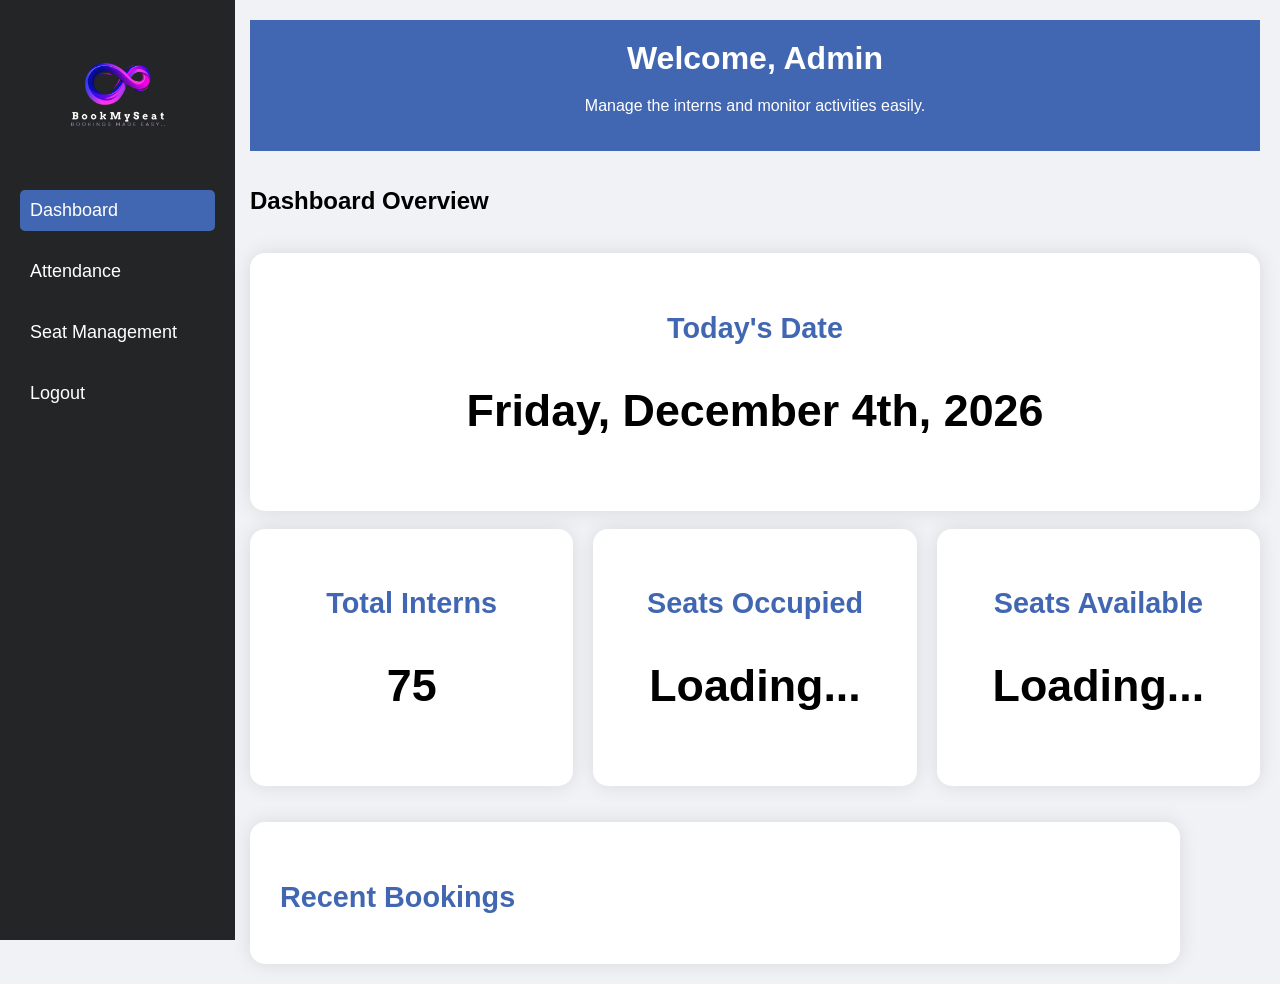
<file: admin-dashboard.html>
<!DOCTYPE html>
<html lang="en">
<head>
    <meta charset="UTF-8">
    <meta name="viewport" content="width=device-width, initial-scale=1.0">
    <title>Admin Dashboard</title>
    <link rel="stylesheet" href="styles.admin-dashboard.css">
    <script src="scripts.admin-dashboard.js" defer></script>
</head>
<body>
    <div class="sidebar">
        <img src="BookMySeat-removebg-preview.png" alt="Logo" class="logo">
        <ul>
            <li><a href="admin-dashboard.html" class="active">Dashboard</a></li>
            <li><a href="attendance.html">Attendance</a></li>
            <li><a href="seat-management.html">Seat Management</a></li>
            <li><a href="#" id="logout-link">Logout</a></li>
        </ul>
    </div>

    <div class="main-content">
        <header>
            <h1>Welcome, Admin</h1>
            <p>Manage the interns and monitor activities easily.</p>
        </header><br><br>

        <section id="dashboard" class="dashboard-section">
            <h2>Dashboard Overview</h2><br>

            <div class="date-container">
                <div class="card" id="date-card">
                    <h3>Today's Date</h3>
                    <p id="todayDate">Loading...</p>
                </div>
            </div>
            <br>
    
            <!-- Other cards in a row below the date card -->
            <div class="grid-container">
                <div class="card">
                    <h3>Total Interns</h3>
                    <p id="totalInterns">75</p>
                </div>
                <div class="card">
                    <h3>Seats Occupied</h3>
                    <p id="seatsOccupied">Loading...</p>
                </div>
                <div class="card">
                    <h3>Seats Available</h3>
                    <p id="seatsAvailable">Loading...</p>
                </div>
            </div>
            
            <br><br>
            
            <!-- Recent bookings card now has its own row -->
            <div class="recent-bookings-card">
                <h3>Recent Bookings</h3>
                <ul id="recentBookings">
                    <!-- Recent bookings will be dynamically inserted here -->
                </ul>
            </div>            
            </div>
        </section>
    </div>
</body>
</html>
</file>
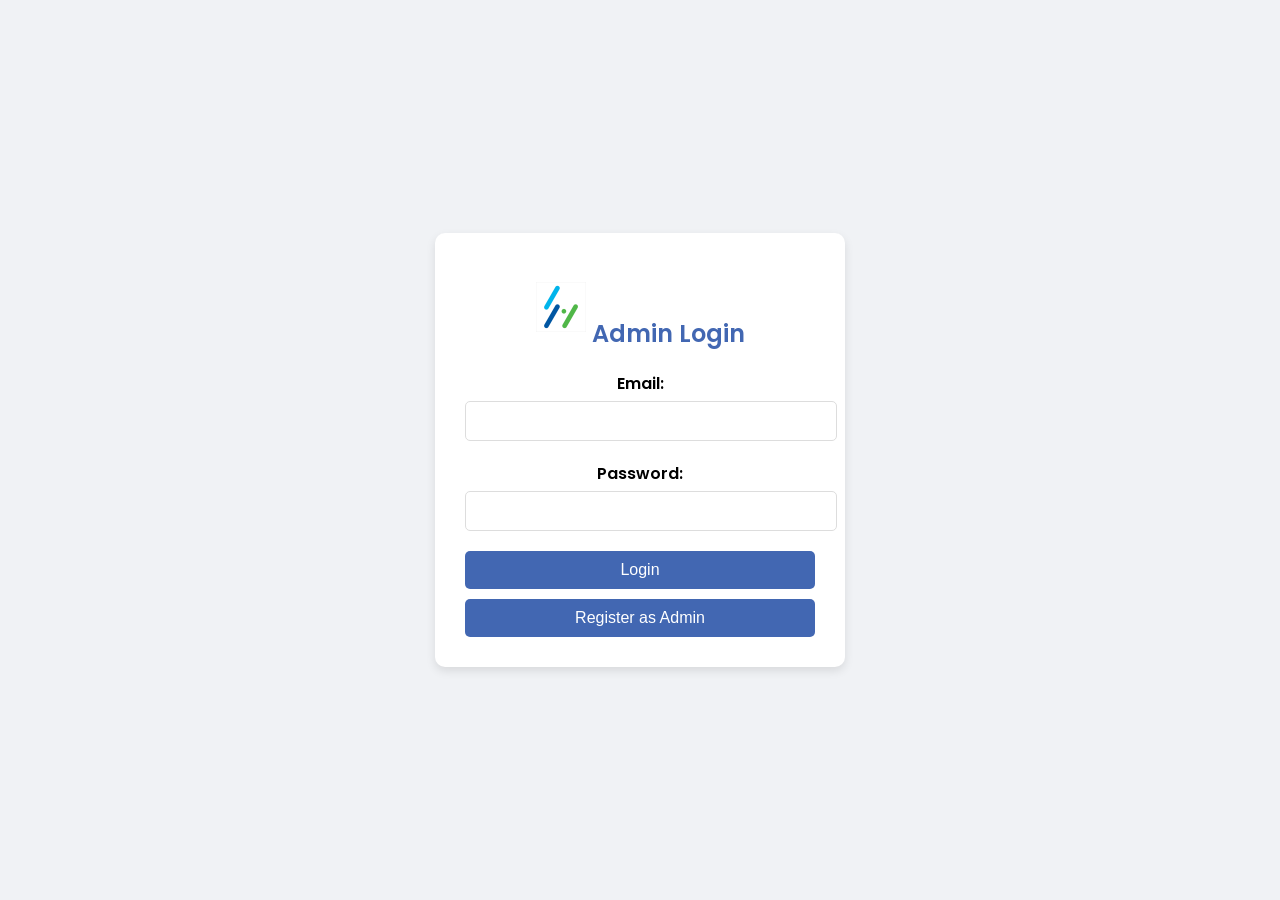
<file: admin-login.html>
<!DOCTYPE html>
<html lang="en">
<head>
  <meta charset="UTF-8">
  <meta name="viewport" content="width=device-width, initial-scale=1.0">
  <title>Admin Login</title>
  <link href="https://fonts.googleapis.com/css2?family=Poppins:wght@400;600&display=swap" rel="stylesheet">  
  <link rel="stylesheet" href="styles.admin-login.css">
</head>
<body>
  <div class="auth-container">
    <h2>
      <img src="logo.png" alt="Logo" class="topic-logo"> 
      Admin Login
    </h2>

    <form onsubmit="login(event)">
      <label for="email">Email:</label>
      <input type="email" id="email" name="email" required>

      <label for="password">Password:</label>
      <input type="password" id="password" name="password" required>

      <button type="submit">Login</button>
    </form>

    <div class="register-button">
      <button type="button" onclick="window.location.href='admin-signup.html'">Register as Admin</button>
    </div>
  </div>
</body>
</html>
</file>
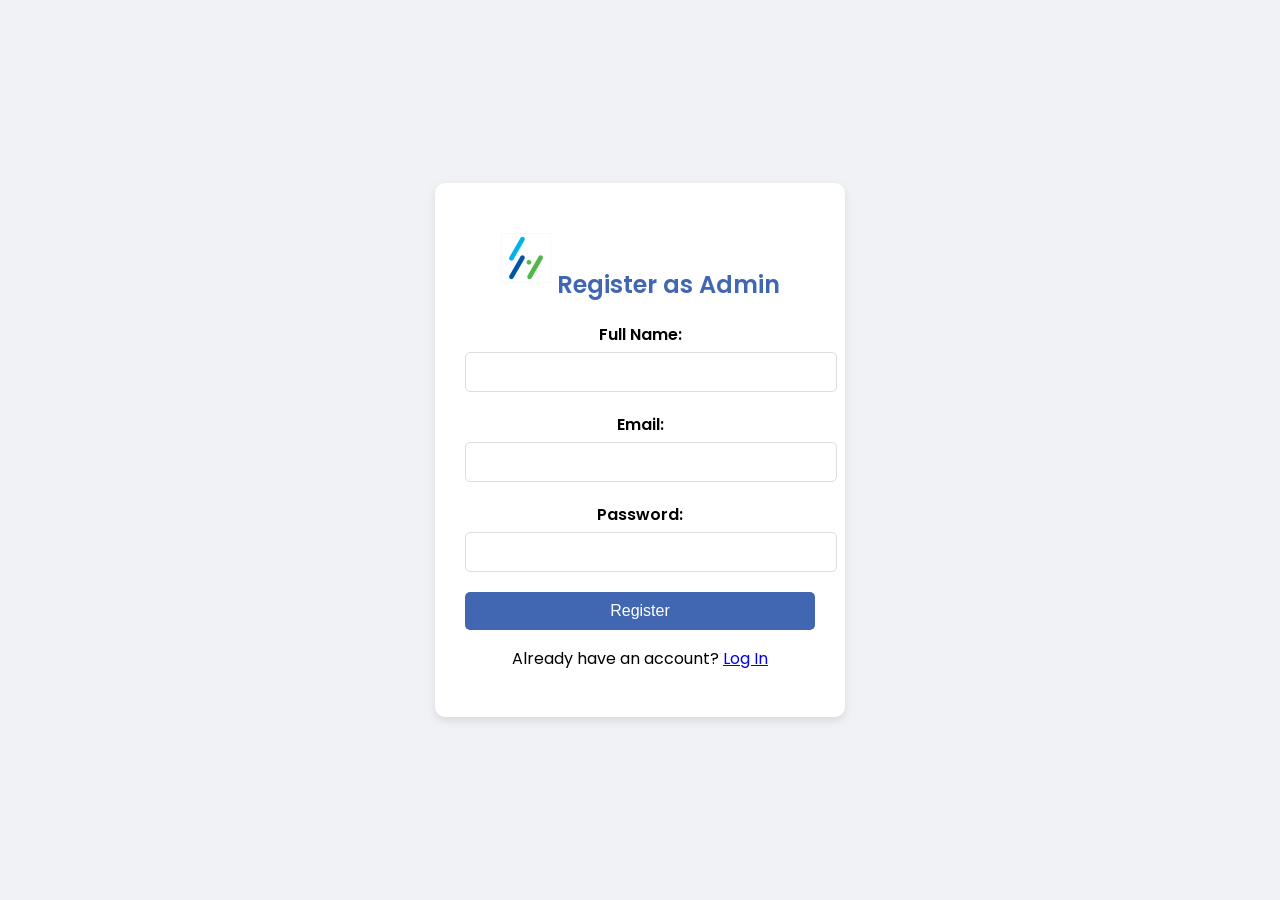
<file: admin-signup.html>
<!DOCTYPE html>
<html lang="en">
<head>
  <meta charset="UTF-8">
  <meta name="viewport" content="width=device-width, initial-scale=1.0">
  <title>Admin Signup</title>
  <link href="https://fonts.googleapis.com/css2?family=Poppins:wght@400;600&display=swap" rel="stylesheet">  
  <link rel="stylesheet" href="styles.admin-signup.css">
</head>
<body>
  <div class="auth-container">
    <h2>
        <img src="logo.png" alt="Logo" class="topic-logo"> 
        Register as Admin</h2>

    <form action="admin-login.html" method="POST">
      <label for="name">Full Name:</label>
      <input type="text" id="name" name="name" required>

      <label for="email">Email:</label>
      <input type="email" id="email" name="email" required>

      <label for="password">Password:</label>
      <input type="password" id="password" name="password" required>

      <button type="submit">Register</button>
    </form>
    <p>Already have an account? <a href="admin-login.html">Log In</a></p>
  </div>
</body>
</html>
</file>
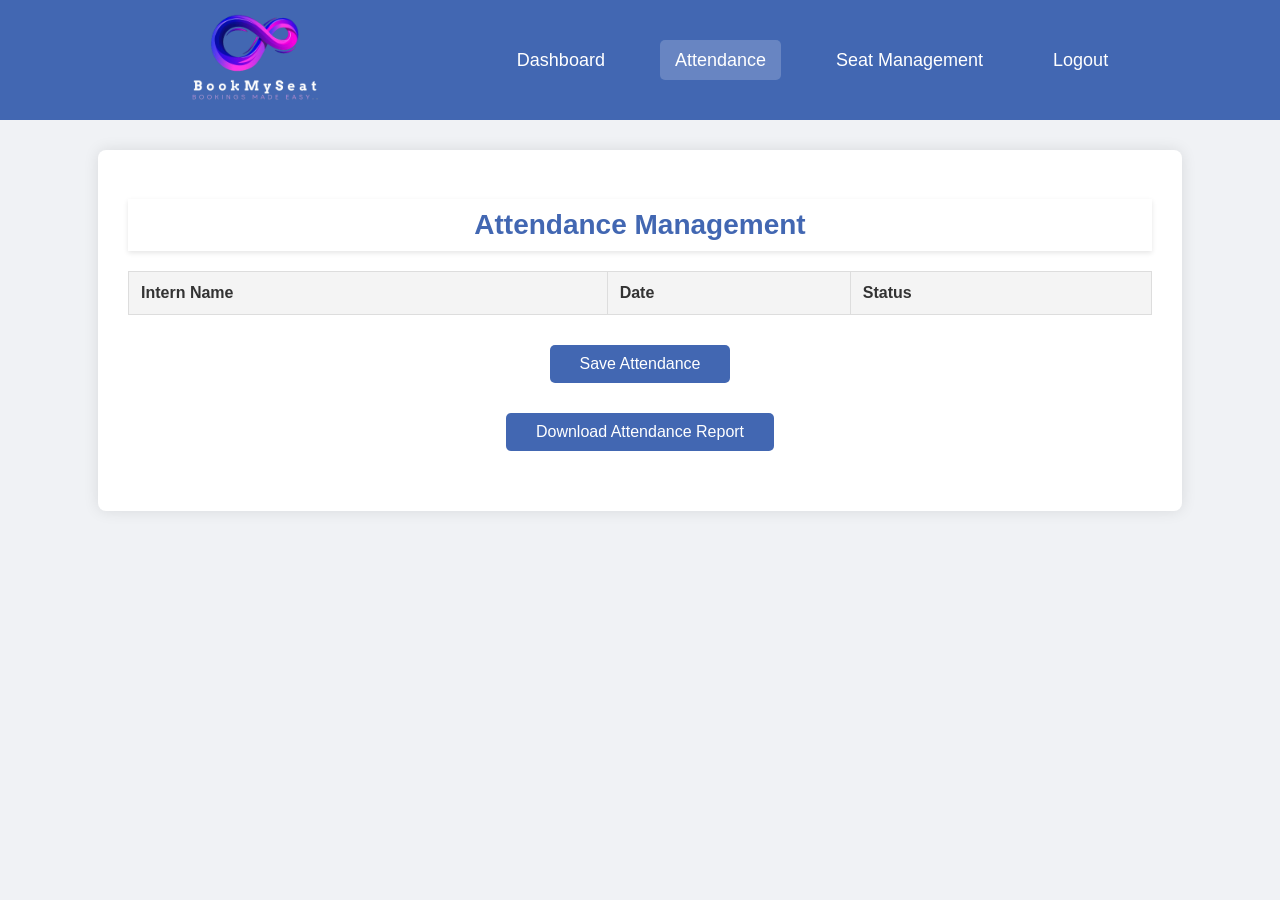
<file: attendance.html>
<!DOCTYPE html>
<html lang="en">
<head>
    <meta charset="UTF-8">
    <meta name="viewport" content="width=device-width, initial-scale=1.0">
    <title>Attendance Management</title>
    <link rel="stylesheet" href="styles.attendance.css">   
</head>
<body>
    <header>
        <div class="logo">
            <img src="BookMySeat-removebg-preview.png" alt="Logo">
        </div>
        <nav>
            <ul>
                <li><a href="admin-dashboard.html">Dashboard</a></li>
                <li><a href="attendance.html" class="active">Attendance</a></li>
                <li><a href="seat-management.html">Seat Management</a></li>
                <li><a href="#" id="logout-link">Logout</a></li>
            </ul>
        </nav>
    </header>

    <div class="attendance-container">
        <h1>Attendance Management</h1>

        <table id="attendanceTable">
            <thead>
                <tr>
                    <th>Intern Name</th>
                    <th>Date</th>
                    <th>Status</th>
                </tr>
            </thead>
            <tbody>
                <!-- Data will be dynamically loaded here -->
            </tbody>
        </table>

        <button id="saveAttendance">Save Attendance</button>
        <button id="downloadAttendance">Download Attendance Report</button>
    </div>

    <script src="scripts.attendance.js" defer></script>
</body>
</html>
</file>
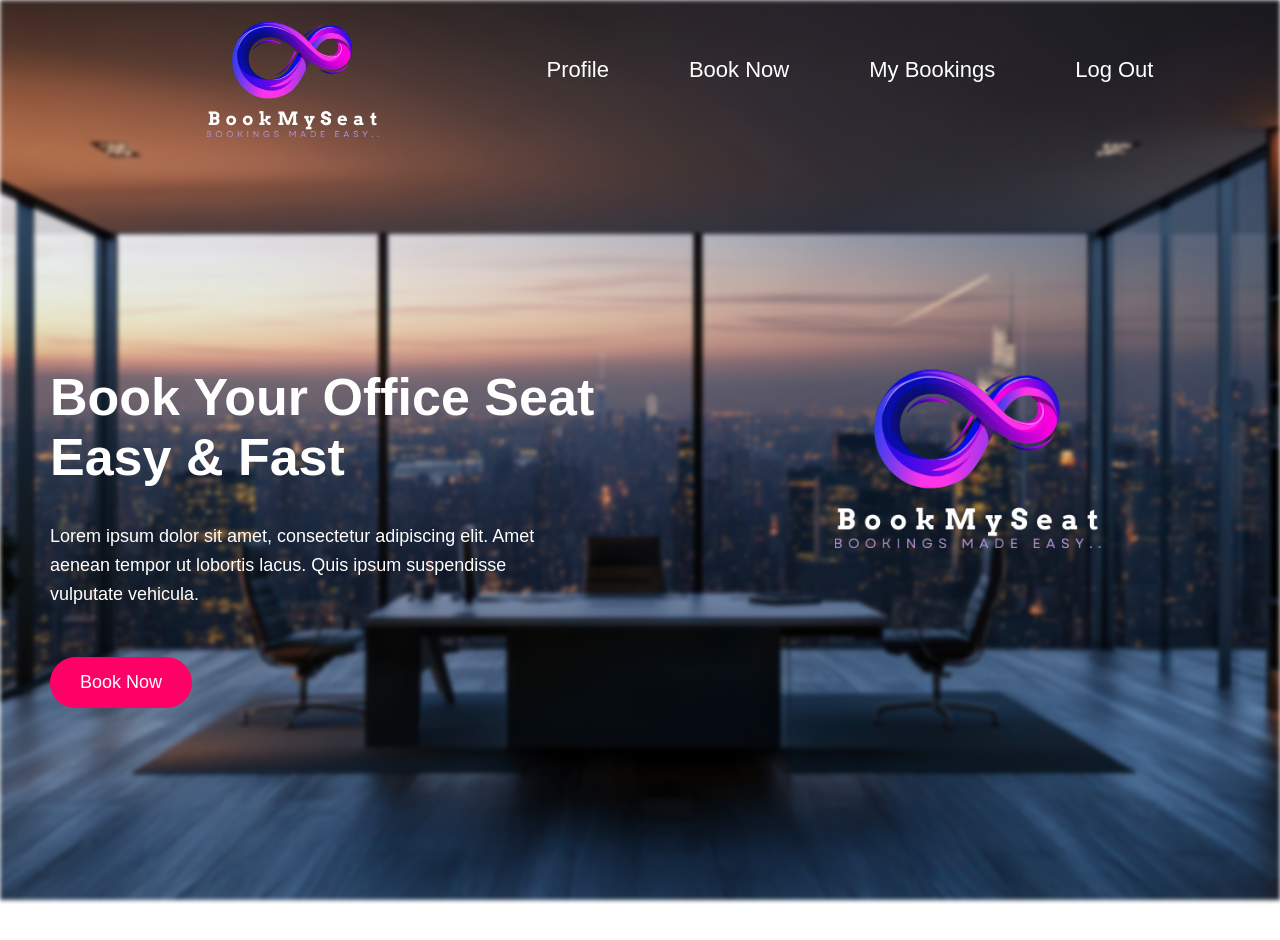
<file: landingPage.html>
<!DOCTYPE html>
<html lang="en">
<head>
    <meta charset="UTF-8">
    <meta name="viewport" content="width=device-width, initial-scale=1.0">
    <title>BookMySeat - Landing Page</title>
    <link rel="stylesheet" href="landingPage.css">
</head>
<body>
    <header>
        <div class="logo">
            <img src="BookMySeat-removebg-preview.png" alt="BookMySeat Logo">
        </div>
        <nav>
            <ul>
                <li><a href="profile.html">Profile</a></li> <!-- Link to Profile Page -->
                <li><a href="index.html">Book Now</a></li> <!-- Link to Bookings Page -->
                <li><a href="mybookings.html">My Bookings</a></li> <!-- Link to My Bookings Page -->
                <li><a href="#" id="logout-btn">Log Out</a></li> <!-- Log Out with redirect -->
            </ul>
        </nav>
    </header>

    <div class="main-content">
        <div class="left-content">
            <h1>Book Your Office Seat<br><span>Easy & Fast</span></h1>
            <p>Lorem ipsum dolor sit amet, consectetur adipiscing elit. Amet aenean tempor ut lobortis lacus. Quis ipsum suspendisse vulputate vehicula.</p>
            <button class="cta-button" id="book-now-btn">Book Now</button> <!-- Book Now button -->
        </div>
        <div class="right-content">
            <img src="BookMySeat-removebg-preview.png" alt="BookMySeat Logo">
        </div>
    </div>

    <script src="landingPage.js"></script> <!-- JS Script for the functionality -->
</body>
</html>
</file>
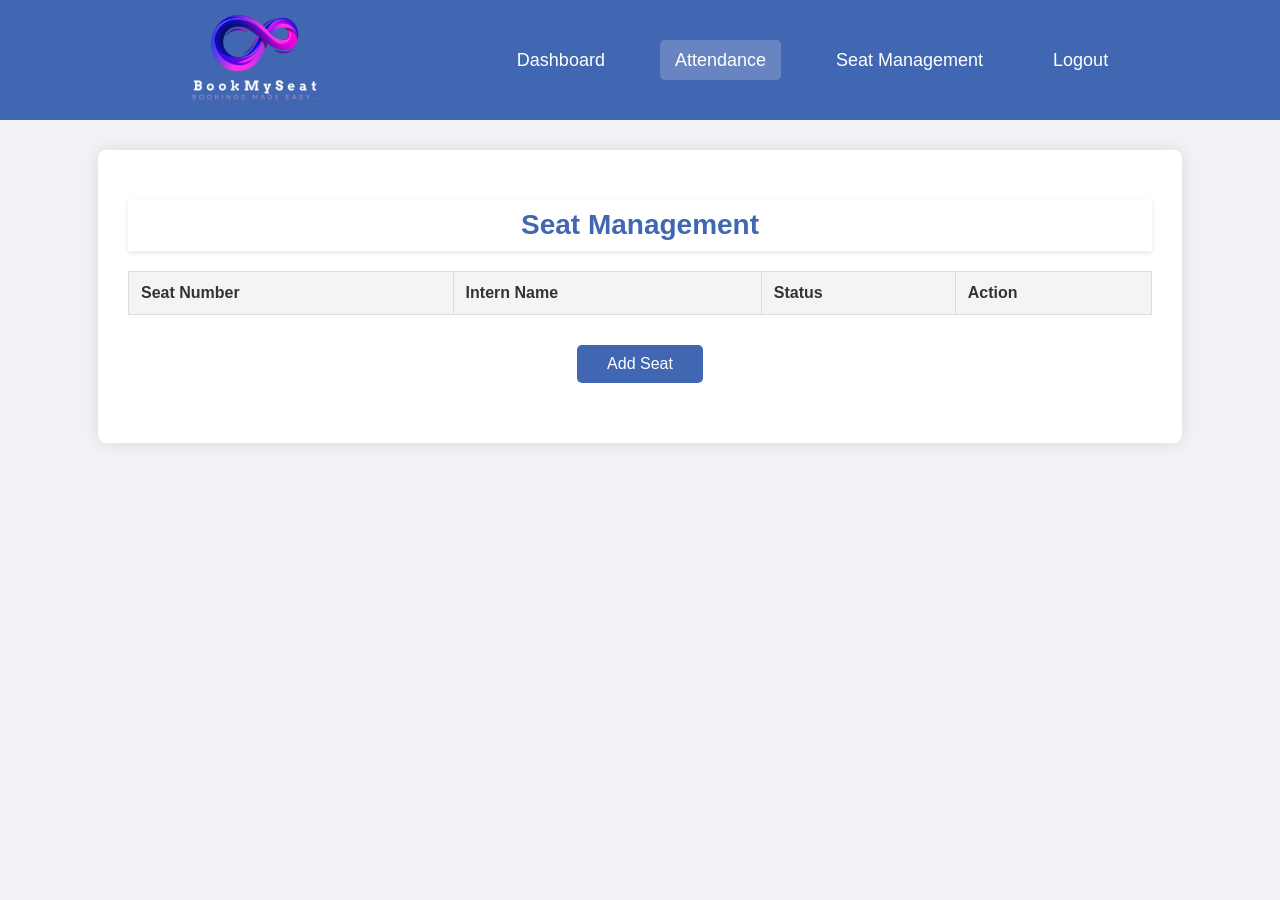
<file: seat-management.html>
<!DOCTYPE html>
<html lang="en">
<head>
    <meta charset="UTF-8">
    <meta name="viewport" content="width=device-width, initial-scale=1.0">
    <title>Seat Management</title>
    <link rel="stylesheet" href="styles.seat-management.css">
    <script src="scripts.seat-management.js" defer></script>
</head>
<body>
    <header>
        <div class="logo">
            <img src="BookMySeat-removebg-preview.png" alt="Logo"> <!-- Your logo -->
        </div>
        <nav>
            <ul>
                <li><a href="admin-dashboard.html">Dashboard</a></li>
                <li><a href="attendance.html" class="active">Attendance</a></li> <!-- Active class for the current page -->
                <li><a href="seat-management.html">Seat Management</a></li>
                <li><a href="#" id="logout-link">Logout</a></li>
                
            </ul>
        </nav>
    </header>
    <div class="seat-management-container">
        <h1>Seat Management</h1>

        <table id="seatTable">
            <thead>
                <tr>
                    <th>Seat Number</th>
                    <th>Intern Name</th>
                    <th>Status</th>
                    <th>Action</th>
                </tr>
            </thead>
            <tbody>
                <!-- Seat management data will be inserted here -->
            </tbody>
        </table>

        <button id="addSeat">Add Seat</button>
    </div>
</body>
</html>
</file>
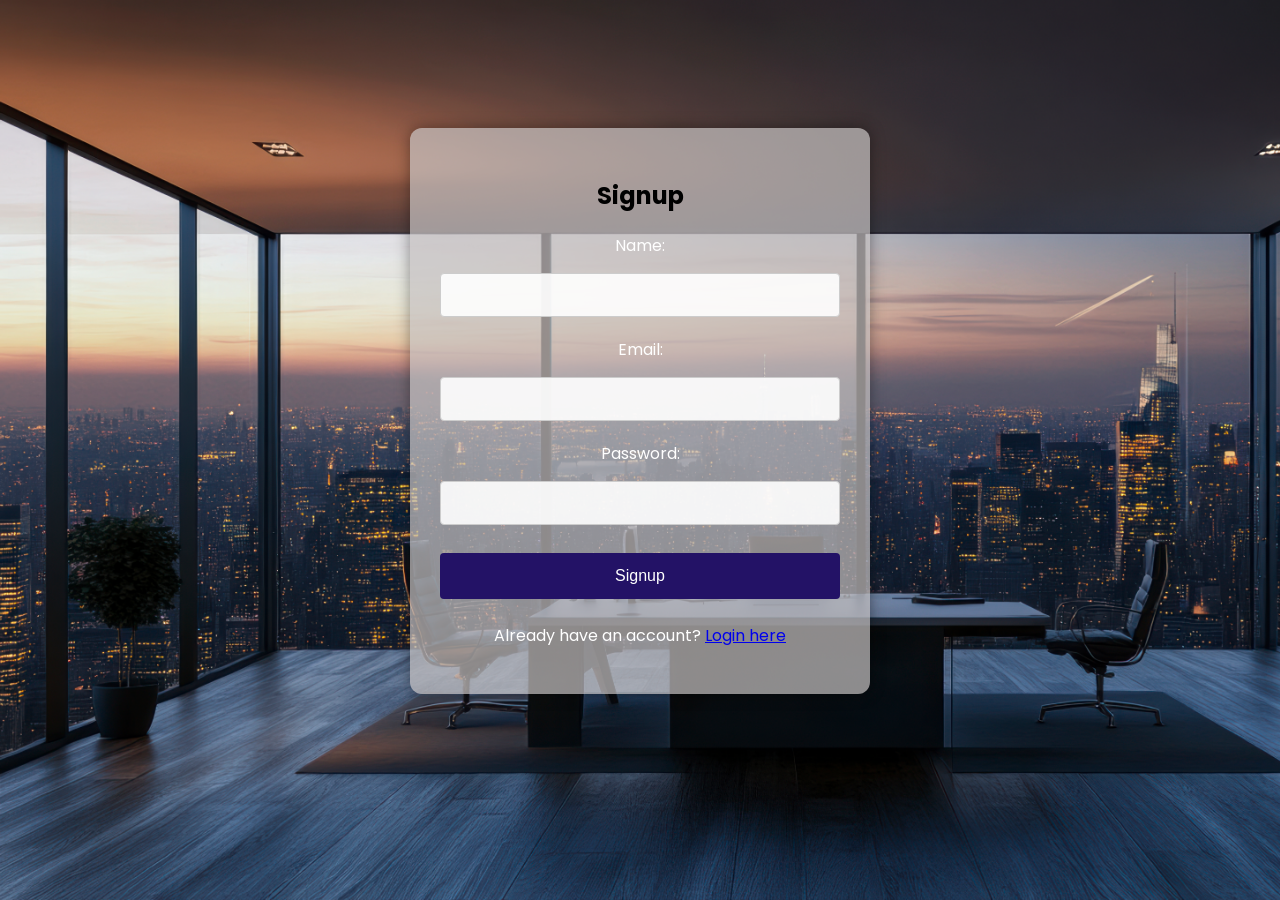
<file: signup.html>
<!DOCTYPE html>
<html lang="en">
<head>
  <meta charset="UTF-8">
  <meta name="viewport" content="width=device-width, initial-scale=1.0">
  <title>Signup</title>
  <link rel="stylesheet" href="signup.css">
</head>
<body>
  <div class="container">
    <h2>Signup</h2>
    <form id="signup-form">
      <label for="signup-name">Name:</label>
      <input type="text" id="signup-name" required><br>
      <label for="signup-email">Email:</label>
      <input type="email" id="signup-email" required><br>
      <label for="signup-password">Password:</label>
      <input type="password" id="signup-password" required><br>
      <button type="submit">Signup</button>
    </form>
    <p>Already have an account? <a href="login.html">Login here</a></p> <!-- Added this line -->
  </div>
  <script src="signup.js"></script>
</body>
</html>
</file>
<file: styles.admin-dashboard.css>
body {
    margin: 0;
    font-family: 'Poppins', sans-serif; /* Use a modern font */
    background-color: #f0f2f5;
}

.sidebar {
    position: fixed;
    width: 195px;
    height: 100%;
    background-color: #242526;
    padding: 20px;
}

.sidebar .logo {
    display: block;
    margin: 0 auto 10px;
    width: 150px;
    height: auto;
}

.sidebar ul {
    list-style: none;
    padding: 0;
}

.sidebar ul li {
    margin: 20px 0;
}

.sidebar ul li a {
    color: white;
    text-decoration: none;
    font-size: 18px;
    display: block;
    padding: 10px;
}

.sidebar ul li a.active {
    background-color: #4267B2;
    border-radius: 5px;
}

.main-content {
    margin-left: 230px;
    padding: 20px;
}

header {
    background-color: #4267B2;
    color: white;
    padding: 20px;
    text-align: center;
}

h1, h2 {
    margin: 0 0 20px;
}

.grid-container {
    display: grid;
    grid-template-columns: repeat(auto-fill, minmax(250px, 1fr));
    gap: 20px;
}

/* Style for general cards */
.card {
    background-color: white;
    padding: 30px;
    box-shadow: 0 0 20px rgba(0, 0, 0, 0.1); /* Softer shadow */
    text-align: center;
    border-radius: 15px; /* Rounded corners */
    transition: transform 0.3s ease, box-shadow 0.3s ease; /* Smooth transitions */
    position: relative; /* For adding icons */
}

.card:hover {
    transform: translateY(-8px); /* Lift the card slightly on hover */
    box-shadow: 0 15px 25px rgba(0, 0, 0, 0.2); /* Stronger shadow on hover */
}

.card h3 {
    margin-bottom: 10px;
    color: #4267B2;
    font-size: 1.8em; /* Increase font size */
    font-weight: bold;
}

.card p {
    font-size: 2.8em;
    font-weight: 550;
    margin-top: 40px;
}

/* Style for recent bookings card */
.recent-bookings-card {
    max-width: 870px;
    background-color: white;
    padding: 30px;
    box-shadow: 0 0 20px rgba(0, 0, 0, 0.1);
    text-align: left; /* Align text to the left */
    border-radius: 15px;
    transition: transform 0.3s ease, box-shadow 0.3s ease;
    position: relative;
    max-height: 300px; /* Set a max height */
    overflow-y: auto; /* Enable scrolling */
}

.recent-bookings-card h3 {
    font-size: 1.8em;
    color: #4267B2;
    margin-bottom: 20px;
}

.recent-bookings-card ul {
    padding-left: 20px;
}

.recent-bookings-card li {
    margin-bottom: 10px;
    font-size: 1.25em;
    padding: 12px;
    border-bottom: 1px solid #f0f0f0;
}

.recent-bookings-card:hover {
    transform: translateY(-8px); /* Lift the card slightly on hover */
    box-shadow: 0 15px 25px rgba(0, 0, 0, 0.2); /* Stronger shadow on hover */
}

.card-icon {
    position: absolute;
    top: -20px;
    right: -20px;
    background-color: #4267B2;
    color: white;
    border-radius: 50%;
    width: 50px;
    height: 50px;
    display: flex;
    justify-content: center;
    align-items: center;
    font-size: 1.5em;
    box-shadow: 0 5px 15px rgba(0, 0, 0, 0.2);
}

ul {
    list-style: none;
    padding: 0;
}

@media (max-width: 768px) {
    .main-content {
        margin-left: 0;
        padding: 15px;
    }

    .grid-container {
        grid-template-columns: 1fr;
    }

    .card {
        padding: 20px;
    }
}

#date-card {
    grid-column: span 2; /* Make the date card span two columns */
}
</file>
<file: styles.admin-login.css>
body {
    font-family: 'Poppins', sans-serif;
    background-color: #f0f2f5;
    margin: 0;
    display: flex;
    justify-content: center;
    align-items: center;
    height: 100vh;
}

.auth-container {
    background-color: white;
    padding: 30px;
    border-radius: 10px;
    box-shadow: 0 4px 10px rgba(0, 0, 0, 0.1);
    text-align: center;
    width: 350px;
}

.topic-logo {
    width: 50px;
    margin-bottom: 10px;
}

h2 {
    margin-bottom: 20px;
    font-weight: 600;
    color: #4267B2;
}

label {
    display: block;
    margin-bottom: 5px;
    font-weight: 600;
}

input {
    width: 100%;
    padding: 10px;
    margin-bottom: 20px;
    border: 1px solid #ddd;
    border-radius: 5px;
    font-size: 16px;
}

button {
    width: 100%;
    padding: 10px;
    background-color: #4267B2;
    color: white;
    border: none;
    border-radius: 5px;
    font-size: 16px;
    cursor: pointer;
}

button:hover {
    background-color: #365899;
}

.register-button {
    margin-top: 10px;
}
</file>
<file: styles.admin-signup.css>
body {
    font-family: 'Poppins', sans-serif;
    background-color: #f0f2f5;
    margin: 0;
    display: flex;
    justify-content: center;
    align-items: center;
    height: 100vh;
}

.auth-container {
    background-color: white;
    padding: 30px;
    border-radius: 10px;
    box-shadow: 0 4px 10px rgba(0, 0, 0, 0.1);
    text-align: center;
    width: 350px;
}
.topic-logo {
    width: 50px;
    margin-bottom: 10px;
}
h2 {
    margin-bottom: 20px;
    font-weight: 600;
    color: #4267B2;
}

label {
    display: block;
    margin-bottom: 5px;
    font-weight: 600;
}

input {
    width: 100%;
    padding: 10px;
    margin-bottom: 20px;
    border: 1px solid #ddd;
    border-radius: 5px;
    font-size: 16px;
}

button {
    width: 100%;
    padding: 10px;
    background-color: #4267B2;
    color: white;
    border: none;
    border-radius: 5px;
    font-size: 16px;
    cursor: pointer;
}

button:hover {
    background-color: #365899;
}
</file>
<file: styles.attendance.css>
/* General reset and body styling */
body, html {
    margin: 0;
    padding: 0;
    font-family: 'Poppins', sans-serif;
    min-height: 100%;
    background-color: #f0f2f5; /* Light background */
    color: black; /* Default text color */
}

/* Header (Navbar) Styling */
header {
    display: flex;
    justify-content: space-between;
    align-items: center;
    padding: 20px 50px;
    height: 80px;
    z-index: 2;
    position: fixed;
    top: 0;
    left: 0;
    right: 0;
    background-color: #4267B2; /* Solid color for header */
    transition: background-color 0.3s ease;
    color: white;
}

.logo {
    flex-shrink: 0;
    margin-left: 105px;
}

.logo img {
    width: 200px;
    height: auto;
}

header nav {
    flex-grow: 1;
    display: flex;
    justify-content: center;
}

header nav ul {
    list-style: none;
    display: flex;
    gap: 40px;
    align-items: center;
}

header nav ul li a {
    color: white;
    text-decoration: none;
    font-size: 18px;
    padding: 10px 15px;
    transition: background-color 0.3s, color 0.3s;
}

header nav ul li a:hover {
    color: #66d1ff;
    background-color: rgba(255, 255, 255, 0.2);
}

header nav ul li a.active {
    background-color: rgba(255, 255, 255, 0.2);
    border-radius: 5px;
}

/* Attendance container */
.attendance-container {
    width: 80%;
    margin: 150px auto 50px; /* Adjusted to account for fixed header */
    background-color: white;
    padding: 30px;
    box-shadow: 0 0 15px rgba(0, 0, 0, 0.1);
    border-radius: 8px; /* Add rounded corners */
    position: relative;
}

/* Title (Fixed) */
h1 {
    margin-bottom: 20px;
    text-align: center;
    font-size: 28px;
    color: #4267B2;
    position: sticky; /* Make the title sticky */
    top: 120px; /* Create a gap between the navbar and title when scrolling */
    background-color: white;
    z-index: 1;
    padding: 10px 0;
    box-shadow: 0 2px 5px rgba(0, 0, 0, 0.1); /* Slight shadow to differentiate from content */
}

/* Table styling */
table {
    width: 100%;
    border-collapse: collapse;
    margin-bottom: 20px;
    font-size: 16px;
}

table th, table td {
    padding: 12px;
    text-align: left;
    border: 1px solid #ddd;
}

table th {
    background-color: #f4f4f4;
    color: #333;
    position: sticky; /* Make the table header sticky */
    top: 170px; /* Create gap between the table headers and title */
    z-index: 2; /* Ensure it stays above the rows */
}

/* Ensure full row visibility after scrolling */
table tr {
    scroll-margin-top: 180px; /* This matches the sticky header height (170px) plus some margin */
}

table tr.absent {
    background-color: #add8e6;
}

/* Button styling */
button {
    padding: 10px 30px;
    background-color: #4267B2;
    color: white;
    border: none;
    cursor: pointer;
    display: block;
    margin: 30px auto;
    font-size: 16px;
    border-radius: 5px;
}

button:hover {
    background-color: #365899;
}

/* Responsive Design */
@media (max-width: 768px) {
    .attendance-container {
        width: 95%;
        padding: 20px;
    }

    header nav ul {
        flex-direction: column;
        gap: 20px;
    }

    header nav ul li a {
        font-size: 16px;
    }

    button {
        padding: 10px 20px;
        font-size: 14px;
    }

    h1, table th {
        top: 100px; /* Adjust the sticky positions for smaller screens */
    }

    table tr {
        scroll-margin-top: 120px; /* Adjust for mobile view */
    }
}
</file>
<file: landingPage.css>
/* General reset and body styling */
body, html {
    margin: 0;
    padding: 0;
    font-family: 'Poppins', sans-serif;
    min-height: 100%;
    color: white;
    overflow-x: hidden; /* Prevent horizontal scrolling */
}

/* Blurred background */
body::before {
    content: '';
    position: fixed;
    top: 0;
    left: 0;
    right: 0;
    bottom: 0;
    background: url('modern-minimalist-office.jpg') no-repeat center center;
    background-size: cover;
    filter: blur(2px);
    z-index: -1;
}

/* Header Styling */
header {
    display: flex;
    justify-content: space-between;
    align-items: center;
    padding: 20px 50px;
    height: 100px;
    z-index: 2;
    position: fixed;
    top: 0;
    left: 0;
    right: 0;
    background-color:transparent; /* Adds slight background for visibility while scrolling */
    transition: background-color 0.3s ease; /* Smooth transition on scroll */
}

/* Logo Styling */

.logo {
    flex-shrink: 0; /* Prevents the logo from shrinking */
    margin-left: 105px;
}

.logo img {
    padding-top: 24px;
    width: 275px;
    height: auto;
}

/* Navigation Bar */

header nav {
    flex-grow: 1; /* Allow nav to take remaining space */
    display: flex;
    justify-content: center; /* Center the navigation items */
}

header nav ul {
    list-style: none;
    display: flex;
    gap: 50px;
    align-items: center;
}

header nav ul li a {
    color: white;
    text-decoration: none;
    font-size: 22px;
    padding: 10px 15px;
    transition: background-color 0.3s, color 0.3s;
}

header nav ul li a:hover {
    color: #66d1ff;
    background-color: rgba(255, 255, 255, 0.2);
}

/* Main content section */
.main-content {
    display: flex;
    justify-content: space-between;
    align-items: center;
    padding: 20px 50px;
    height: calc(100vh - 100px);
    z-index: 1;
    margin-top: 100px;
}

/* Left-side content (text) */
.left-content h1 {
    font-size: 52px;
    font-weight: bold;
}

.left-content p {
    font-size: 18px;
    line-height: 1.6;
    margin-top: 20px;
    max-width: 500px;
}

/* Call-to-action button */
.cta-button {
    background-color: #ff0066;
    color: white;
    padding: 15px 30px;
    font-size: 18px;
    border: none;
    border-radius: 50px;
    cursor: pointer;
    margin-top: 30px;
    transition: background-color 0.3s ease;
}

.cta-button:hover {
    background-color: #cc0052;
}

/* Right-side content */
.right-content {
    position: relative; /* Ensure this element is the reference for the logo's position */
    display: flex; /* Use flexbox to position the content inside */
    justify-content: flex-end; /* Align it to the right */
    align-items: center; /* Vertically center the image */
    height: 100%; /* Make sure it takes up the height of the content */
    margin-right: 50px; /* Adds space from the right edge */
}

.right-content img {
    width: 425px; /* Adjust the size of the logo */
    height: auto; /* Maintain aspect ratio */
    position: relative; /* Position the image freely */
    top: -60px; /* Move it higher up */
}

/* Footer styling */
footer {
    text-align: center;
    padding: 20px;
    background: #111;
    color: #fff;
    position: relative;
    width: 100%;
}

/* Responsive Design */
@media (max-width: 768px) {
    .main-content {
        flex-direction: column;
        text-align: center;
    }

    .left-content {
        max-width: 100%;
    }

    .left-content h1 {
        font-size: 36px;
    }

    .right-content {
        margin-top: 30px;
    }

    header nav ul {
        flex-direction: column;
        gap: 20px;
    }

    header nav ul li a {
        font-size: 18px;
    }
}

@media (max-width: 480px) {
    .right-content img {
        width: 200px;
    }
}
</file>
<file: styles.seat-management.css>
/* General reset and body styling */
body, html {
    margin: 0;
    padding: 0;
    font-family: 'Poppins', sans-serif;
    min-height: 100%;
    background-color: #f0f2f5;
    color: black; /* Default text color */
}

/* Header (Navbar) Styling */
header {
    display: flex;
    justify-content: space-between;
    align-items: center;
    padding: 20px 50px;
    height: 80px;
    z-index: 2;
    position: fixed;
    top: 0;
    left: 0;
    right: 0;
    background-color: #4267B2; /* Solid background for header */
    transition: background-color 0.3s ease;
    color: white;
}

.logo {
    flex-shrink: 0;
    margin-left: 105px;
}

.logo img {
    width: 200px;
    height: auto;
}

header nav {
    flex-grow: 1;
    display: flex;
    justify-content: center;
}

header nav ul {
    list-style: none;
    display: flex;
    gap: 40px;
    align-items: center;
}

header nav ul li a {
    color: white;
    text-decoration: none;
    font-size: 18px;
    padding: 10px 15px;
    transition: background-color 0.3s, color 0.3s;
}

header nav ul li a:hover {
    color: #66d1ff;
    background-color: rgba(255, 255, 255, 0.2);
}

header nav ul li a.active {
    background-color: rgba(255, 255, 255, 0.2);
    border-radius: 5px;
}

/* Seat Management container */
.seat-management-container {
    width: 80%;
    margin: 150px auto 50px; /* Adjusted to account for fixed header */
    background-color: white;
    padding: 30px;
    box-shadow: 0 0 15px rgba(0, 0, 0, 0.1);
    border-radius: 8px; /* Add rounded corners */
    position: relative;
}

/* Title (Fixed) */
h1 {
    margin-bottom: 20px;
    text-align: center;
    font-size: 28px;
    color: #4267B2;
    position: sticky; /* Make the title sticky */
    top: 120px; /* Create a gap between the navbar and title when scrolling */
    background-color: white;
    z-index: 1;
    padding: 10px 0;
    box-shadow: 0 2px 5px rgba(0, 0, 0, 0.1); /* Slight shadow to differentiate from content */
}

/* Table styling */
table {
    width: 100%;
    border-collapse: collapse;
    margin-bottom: 20px;
    font-size: 16px;
}

table th, table td {
    padding: 12px;
    text-align: left;
    border: 1px solid #ddd;
}

table th {
    background-color: #f4f4f4;
    color: #333;
    position: sticky; /* Make the table header sticky */
    top: 170px; /* Create gap between the table headers and title */
    z-index: 2; /* Ensure it stays above the rows */
}

/* Ensure full row visibility after scrolling */
table tr {
    scroll-margin-top: 180px; /* This matches the sticky header height (170px) plus some margin */
}

/* Button styling */
button {
    padding: 10px 30px;
    background-color: #4267B2;
    color: white;
    border: none;
    cursor: pointer;
    display: block;
    margin: 30px auto;
    font-size: 16px;
    border-radius: 5px;
}

button:hover {
    background-color: #365899;
}

/* Responsive Design */
@media (max-width: 768px) {
    .seat-management-container {
        width: 95%;
        padding: 20px;
    }

    header nav ul {
        flex-direction: column;
        gap: 20px;
    }

    header nav ul li a {
        font-size: 16px;
    }

    button {
        padding: 10px 20px;
        font-size: 14px;
    }

    h1, table th {
        top: 100px; /* Adjust the sticky positions for smaller screens */
    }

    table tr {
        scroll-margin-top: 120px; /* Adjust for mobile view */
    }
}
</file>
<file: signup.css>
@import url('https://fonts.googleapis.com/css2?family=Poppins:wght@100;400;700&display=swap');

/* General Styles */
body {
  font-family: 'Poppins', sans-serif;
  background-color: #f4f4f4;
  padding: 20px;
  text-align: center;
  background: url(modern-minimalist-office.jpg);
  background-size: cover;
  background-repeat: no-repeat;
  background-attachment: fixed;
}

/* Container for the form */
.container {
  max-width: 400px;
  margin: 100px auto;
  padding: 30px;
  background: rgba(198, 194, 194, 0.7); /* Solid semi-transparent background */
  border-radius: 12px;
  box-shadow: 0 0 15px rgba(0, 0, 0, 0.4); /* Stronger shadow for emphasis */
  text-align: center;
  position: relative;
}

/* Form Title (Signup) */
h1 {
  color: #ffffff;
  font-size: 28px;
  margin-bottom: 20px;
  letter-spacing: 1px;
}

/* Form elements */
form {
  margin-top: 20px;
}

input[type="text"], input[type="email"], input[type="password"] {
  width: 100%;
  padding: 12px;
  margin: 15px 0 20px 0;
  border: 1px solid #ccc;
  border-radius: 4px;
  box-sizing: border-box;
  background: rgba(255, 255, 255, 0.9); /* Solid background for inputs */
  color: #333; /* Input text color */
  font-size: 16px;
}

/* Change the placeholder color */
input::placeholder {
  color: #666;
}

/* Submit Button */
button[type="submit"] {
  width: 100%;
  background-color: #231266;
  color: white;
  padding: 14px 20px;
  margin: 8px 0;
  border: none;
  border-radius: 4px;
  cursor: pointer;
  font-size: 16px;
  transition: background-color 0.3s ease;
}

button[type="submit"]:hover {
  background-color: #231266;
}

/* Link to login page */
.login-link {
  color: #ffffff;
  margin-top: 20px;
  display: block;
  font-size: 16px;
  text-decoration: underline;
}

.login-link:hover {
  color: #ffd700; /* Add hover effect */
}

/* Error messages (if any) */
.error {
  color: red;
  margin-top: 20px;
}

/* Style for the labels and form text */
label, p {
  color: #ffffff;
  font-size: 16px;
}

/* Responsive design for small screens */
@media (max-width: 600px) {
  .container {
    padding: 20px;
    margin: 50px auto;
  }

  h1 {
    font-size: 24px;
  }

  button[type="submit"] {
    padding: 12px;
  }
}
</file>
